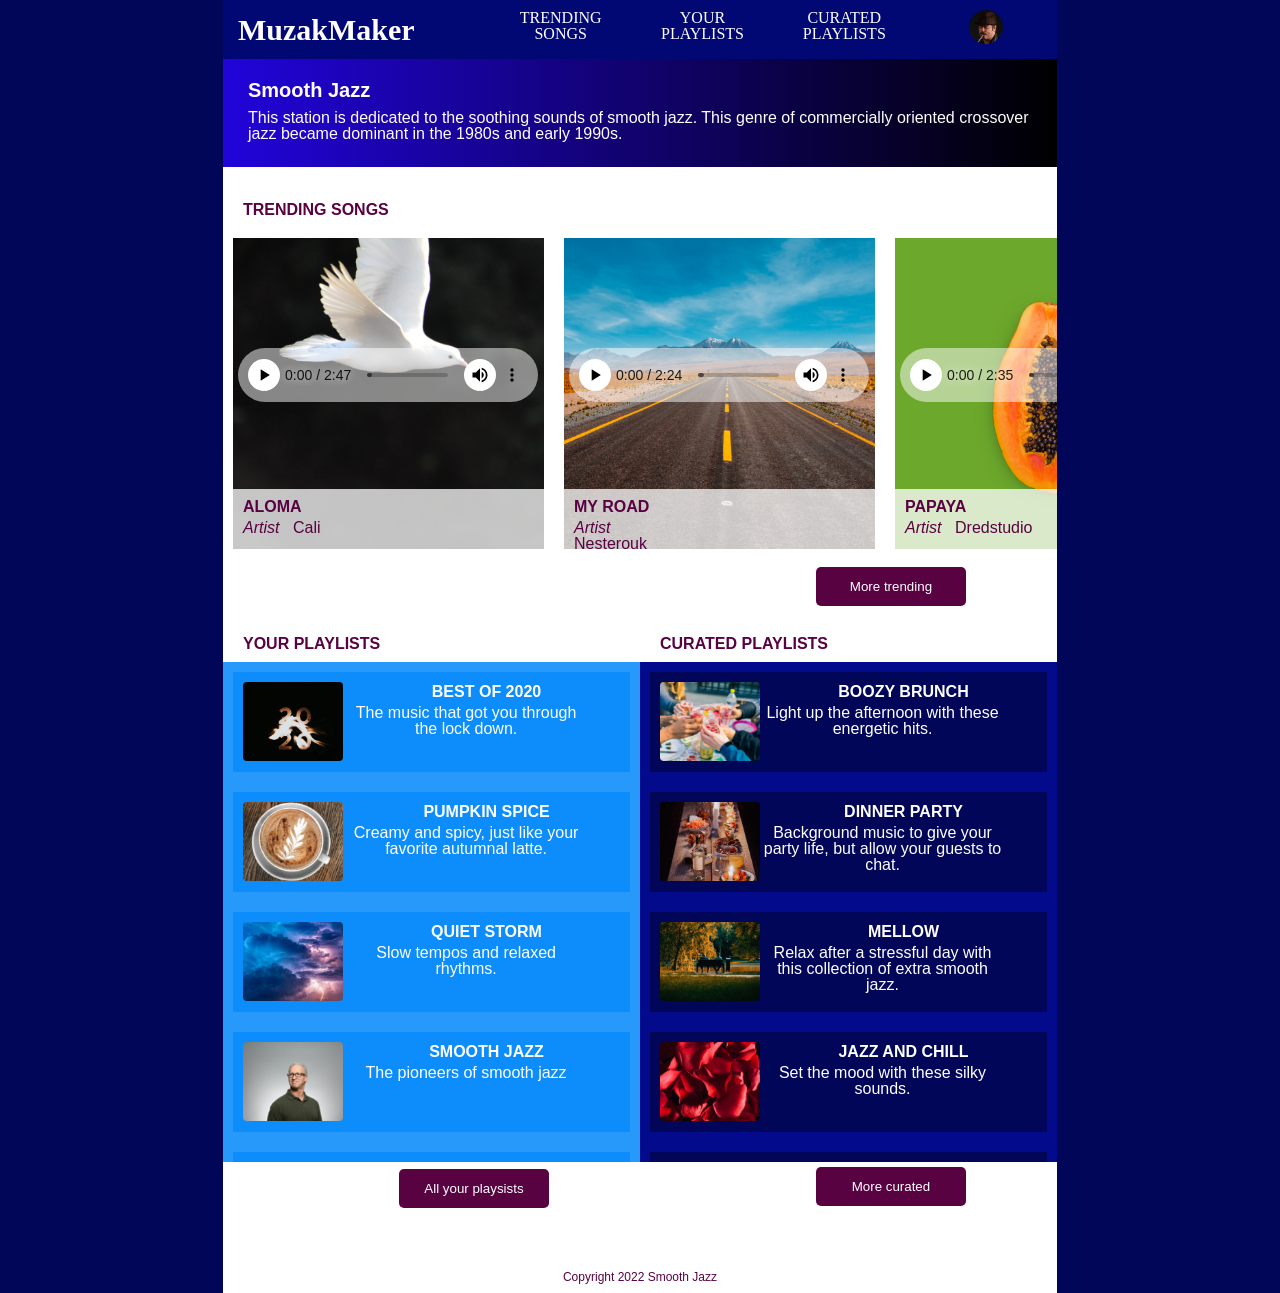
<file: index.html>
<!DOCTYPE html>
<html lang="en">
    <head>
        <title>MuzakMaker</title>
        <meta name="viewport" content="device-width, initial-scale=1">
        <link rel="stylesheet" href="css/styles.css">
    </head>
    <body>
        <header>
            <h1>Smooth Jazz</h1>
            <p>This station is dedicated to the soothing sounds of smooth jazz. This genre of commercially oriented crossover jazz became dominant in the 1980s and early 1990s.</p>
        </header>
            <nav>
                
                <input type="checkbox" id="dropdown" />
                <label for="dropdown"><span></span></label>
                <ul>
                    <li><h2><a href="#home" id="muzakhome">MuzakMaker</a></h2></li>
                    <li><a href="#trending">TRENDING SONGS</a></li>
                    <li><a href="#playlists">YOUR PLAYLISTS</a></li>
                    <li><a href="#curated">CURATED PLAYLISTS</a></li>
                    <li><a href="user"><img src="images/duke-silver.png" alt="user profile picture"></a></li>
                </ul>
            </nav>
        <main>
            <section id="trending">
                <h2>TRENDING SONGS</h2>
                <div class="scroll">
                    <section>
                        <div>
                            <h3>ALOMA</h3>
                            <dl>
                                <dt>Artist</dt>
                                <dd>Cali</dd>
                            </dl>
                        </div>
                        <img src="images/aloma-cover.png" alt="white bird flying with black background">
                        <audio controls>
                            <source src="audio/aloma.mp3">
                        </audio>
                    </section>
                    <section>
                        <div>
                            <h3>MY ROAD</h3>
                            <d1>
                                <dt>Artist</dt>
                                <dd>Nesterouk</dd>
                            </d1>
                        </div>
                        <img src="images/my-road-cover.png" alt="looking straight down a road in the desert">
                        <audio controls>
                            <source src="audio/my-road.mp3">
                        </audio>
                    </section>
                    <section>
                        <div>
                            <h3>PAPAYA</h3>
                            <dl>
                                <dt>Artist</dt>
                                <dd>Dredstudio</dd>
                            </dl>
                        </div>
                        <img src="images/papaya-cover.png" alt="papaya with green background">
                        <audio controls>
                            <source src="audio/papaya.mp3">
                        </audio>
                    </section>
                    <section>
                        <div>
                            <h3>SMOOTHIES</h3>
                            <d1>
                                <dt>Artist</dt>
                                <dd>Black Rhomb</dd>
                            </d1>
                        </div>
                        <img src="images/smoothies-cover.png" alt="smoothie with fruit around it">
                        <audio controls>
                            <source src="audio/smoothies.mp3">
                        </audio>
                    </section>
                    <section>
                        <div>
                            <h3>SUCCESSFUL PERFORMANCE</h3>
                            <dl>
                                <dt>Artist</dt>
                                <dd>Ricky Bombino</dd>
                            </dl>
                        </div>
                        <img src="images/successful-performance-cover.png" alt="happy man in red shirt and blue background">
                        <audio controls>
                            <source src="audio/successful-performance.mp3">
                        </audio>
                    </section>
                </div>
            </section>
            <div id="wrapper">
                <section id="playlists">
                    <button type="button" id="moretrend">More trending</button>
                    <h2>YOUR PLAYLISTS</h2>
                    <div class="scroll">
                        <section>
                            <img src="images/best-of-2020-cover.png" alt="2020 text with a flame in the dark">
                            <h3>BEST OF 2020</h3>
                            <p>The music that got you through the lock down.</p>
                        </section>
                        <section>
                            <img src="images/pumpkin-spice-cover.png" alt="pumpkin spice latte">
                            <h3>PUMPKIN SPICE</h3>
                            <p>Creamy and spicy, just like your favorite autumnal latte.</p>
                        </section>
                        <section>
                            <img src="images/quiet-storm-cover.png" alt="storm with lightning">
                            <h3>QUIET STORM</h3>
                            <p>Slow tempos and relaxed rhythms.</p>
                        </section>
                        <section>
                            <img src="images/smooth-jazz-cover.png" alt="man in glasses in light gray background">
                            <h3>SMOOTH JAZZ</h3>
                            <p>The pioneers of smooth jazz</p>
                        </section>
                        <section>
                            <img src="images/smooth-study-cover.png" alt="person studying with laptop">
                            <h3>SMOOTH STUDY</h3>
                            <p>Background music to keep you going while you study.</p>
                        </section>
                    </div>
                </section>

                <section id="curated">
                    <button type="button" id="allplay">All your playsists</button>
                    <h2>CURATED PLAYLISTS</h2>
                    <div class="scroll">
                        <section>
                            <img src="images/boozy-brunch-cover.png" alt="group of people at brunch">
                            <h3>BOOZY BRUNCH</h3>
                            <p>Light up the afternoon with these energetic hits.</p>
                        </section>
                        <section>
                            <img src="images/dinner-party-cover.png" alt="dinner food lined up on table">
                            <h3>DINNER PARTY</h3>
                            <p>Background music to give your party life, but allow your guests to chat.</p>
                        </section>
                        <section>
                            <img src="images/mellow-cover.png" alt="people on bench at park during fall">
                            <h3>MELLOW</h3>
                            <p>Relax after a stressful day with this collection of extra smooth jazz.</p>
                        </section>
                        <section>
                            <img src="images/jazz-chill-cover.png" alt="bed of rose petals">
                            <h3>JAZZ AND CHILL</h3>
                            <p>Set the mood with these silky sounds.</p>
                        </section>
                        <section>
                            <img src="images/smooth-saxophone-cover.png" alt="performers playing saxaphones">
                            <h3>JAZZ SAXAPHONE</h3>
                            <p>The greatest collection of your sax favorites.</p>
                        </section>
                    </div>
                    <button type="button" id="morecurated">More curated</button>
                </section>
            </div>
        </main>
        <footer>
            <p>Copyright 2022 Smooth Jazz</p>
        </footer>
    </body>
</html>
</file>
<file: css/styles.css>
/**CSS RESET**/
html, body, div, span, applet, object, iframe,
h1, h2, h3, h4, h5, h6, p, blockquote, pre,
a, abbr, acronym, address, big, cite, code,
del, dfn, em, img, ins, kbd, q, s, samp,
small, strike, strong, sub, sup, tt, var,
b, u, i, center,
dl, dt, dd, ol, ul, li,
fieldset, form, label, legend,
table, caption, tbody, tfoot, thead, tr, th, td,
article, aside, canvas, details, embed, 
figure, figcaption, footer, header, hgroup, 
menu, nav, output, ruby, section, summary,
time, mark, audio, video {
	margin: 0;
	padding: 0;
	border: 0;
	font-size: 100%;
	font: inherit;
	vertical-align: baseline;
}
article, aside, details, figcaption, figure, 
footer, header, hgroup, menu, nav, section {
	display: block;
}
body {
	line-height: 1;
}
ol, ul {
	list-style: none;
}

html {
    background-color: #020659;
}

body {
    font-family: Verdana, Geneva, Tahoma, sans-serif;
    color: #ffffff;
    margin: 0 auto;
    width: 70%;
    min-width: 375px;
    max-width: 834px;
}

header {
    background: linear-gradient(to right, #2104D9, #000000);
    padding: 80px 25px 25px 25px; 
}

header h1 {
    padding-bottom: 10px;
}

nav {
    background-color: #020873;
    color: #ffffff;
    font-family: small-caps;
    position: absolute;
    top: 0;
    width: 70%;
    min-width: 375px;
    max-width: 834px;
}

nav h2 {
    color: #ffffff;
}

#muzakhome {
    position: absolute;
    font-size: 30px;
    font-weight: bold;
    top: 0;
    left: 80px;
    padding: 15px;
}

a {
    color: #ffffff;
    text-decoration: none;
}

a:hover {
    background-color: #590242;
    padding: 10px;
}

nav li {
    padding: 10px;
}

section {
    background-color: #ffffff;
}

section p {
    padding: 10px;
}

h1 {
    font-size: 1.25em;
    font-weight: bold;
}

h2 {
    color: #590242;
    font-weight: bold;
    font-size: 1em;
}

h3 {
    font-size: 1em;
    padding: 5px;
}

p {
    font-size: 1em;
}

div h3 {
    color: #590242;
    font-weight: bold;
}

#trending h3 {
    margin: 0;
}

#trending h2 {
    padding: 35px 20px 10px 20px;
}

#trending dl {
    color: #590242;
}

#playlists h2 {
    background-color: white;
    padding: 20px;
}

#playlists .scroll {
    background-color: #2699FB;
}

#playlists section {
    background-color: #0D8DFB;
    height: 250px;
    padding: 10px;
}

#playlists h2 {
    padding: 35px 20px 10px 20px;
}

#playlists h3 {
    text-align: center;
    color: #ffffff;
    margin: 0;
}

#playlists p {
    text-align: center;
}

#curated .scroll {
    background-color: #030A8C;
}

#curated h2 {
    background-color: #ffffff;
    padding: 35px 20px 10px 20px;
}

#curated section {
    background-color: #020659;
    height: 250px;
    padding: 10px;
}

#curated h3 {
    text-align: center;
    color: #ffffff;
    margin: 0;
}

#curated p {
    text-align: center;
}

ul {
    overflow: hidden;
    max-height: 0;
    transition: max-height .2s ease-out;
    color: #ffffff;
}
label {
    cursor: pointer;
    display: inline-block;
    padding: 28px 20px;
    position: relative;
    user-select: none;
}
label span {
    background-color: #ffffff;
    display: block;
    height: 2px;
    position: relative;
    transition: .2s ease-out;
    width: 18px;
}
label span:before, label span:after {
    background: #ffffff;
    content: '';
    display: block;
    height: 100%;
    position: absolute;
    transition: all .2s ease-out;
    width: 100%;
}
label span:before {
    top: 5px;
}
label span:after {
    top: -5px;
}
input {
    display: none;
}
input:checked ~ ul {
    max-height: 500px;
}
input:checked ~ label span {
    background: transparent;
}
input:checked ~ label span:before {
    transform: rotate(-45deg);
}
input:checked ~ label span:after {
    transform: rotate(45deg);
}
input:checked ~ label:not(.steps) span:before, input:checked ~ label:not(.steps) span:after {
    top: 0;
}

.scroll {
    display: grid;
    grid-template-columns: repeat(5, 1fr);
    overflow-x: auto;
    overflow-y: hidden;
}

.scroll section {
    margin: 10px;
    position: relative;
}

.scroll div {
    position: absolute;
    top: 251px;
    background-color: rgba(255,255,255,.75);
    padding: 5px;
    height: 50px;
    width: 350px;
}

dl {
    display: flex;
    font-size: 1em;
}

dt {
    padding-right: 5px;
    font-style: italic;
    padding-left: 5px;;
    width: 40px;
    color: #590242;
}

dd {
    padding-right: 5px;
    font-size: 1 em;
    color: #590242;
    margin-left: 5px;
}

audio {
    position: absolute;
    bottom: 150px;
    left: 5px;
}

button {
    background-color: #590242;
    border-color: transparent;
    display: block;
    color: white;
    text-align: center;
    width: 150px;
    padding: 10px;
    border-radius: 5px;
}

#moretrend {
    margin: 0 0 0 30px;
    position: relative;
    top: 5px;
    z-index: 1;
}

#allplay {
    margin: 0 0 0 30px;
    position: relative;
    top: 5px;
    z-index: 1;
}

#morecurated {
    margin: 0 0 0 30px;
    position: relative;
    top: 5px;
    z-index: 1;
}

button:hover {
    background-color: #020659;
}

audio::-webkit-media-controls-mute-button {
    background-color: white;
    border-radius: 50%;
}
audio::-webkit-media-controls-play-button {
    background-color: white;
    border-radius: 50%;
}
audio::-webkit-media-controls-enclosure {
    background-color: rgba(255,255,255,.50);
}

#trending ::-webkit-scrollbar {
    width: 15px;
}
#trending ::-webkit-scrollbar-track {
    box-shadow: inset 0 0 15px #590242;
}
#trending ::-webkit-scrollbar-thumb {
    background-color: #590242;
    border-radius: 5px;
}
#trending ::-webkit-scrollbar-thumb:hover {
    background-color: #020659;
}
#playlists ::-webkit-scrollbar, #curated ::-webkit-scrollbar {
    width: 15px;
}
#playlists ::-webkit-scrollbar-track, #curated ::-webkit-scrollbar-track  {
    box-shadow: inset 0 0 15px #020659;
}
#playlists ::-webkit-scrollbar-thumb, #curated ::-webkit-scrollbar-thumb {
    background: #020659;
    border-radius: 5px;
}
#playlists ::-webkit-scrollbar-thumb:hover, #curated ::-webkit-scrollbar-thumb:hover {
    background-color: #ffffff;
}

footer {
    background-color: #ffffff;
    color: #590242;
    text-align: center;
    padding: 70px 10px 10px 10px;
    font-size: 0.75em;
}

@media screen and (min-width:834px) {
    ul {
        overflow: visible;
        position: absolute;
        top: 10px;
        left: 125px;
        text-align: center;
        display: grid;
        grid-template-columns: 1fr 1fr 1fr 1fr 1fr;
    }
    label span, input {
        display: none;
    }

    #muzakhome {
        left: -125px;
        top: -10px;
    }
    
    nav li {
        font-family: small-caps;
        padding: 0 10px 0 10px;
    }
    
    a:hover {
        padding: 5px;
    }


    #playlists .scroll {
        grid-template-columns: 1fr;
        height: 500px;
        overflow-x: hidden;
        overflow-y: auto;

    }

    #playlists section {
        height: 80px;
    }


    #playlists img {
        width: 100px;
    }

    #playlists h3 {
        position: relative;
        left: 55px;
        top: -85px;
    }
    
    #playlists p {
        position: relative;
        left: 100px;
        top: -95px;
        width: 60%;
    }

    #curated .scroll {
        grid-template-columns: 1fr;
        height: 500px;
        overflow-x: hidden;
        overflow-y: auto;
    }

    #curated section {
        height: 80px;
    }

    #curated img {
        width: 100px;
    }

    #curated h3 {
        position: relative;
        left: 55px;
        top: -85px;
    }
    
    #curated p {
        position: relative;
        left: 90px;
        top: -95px;
        width: 65%;
    }

    #wrapper {
        display: grid;
        grid-template-columns: 1fr 1fr;
        
    }

    #moretrend {
        left: 135%;
    }

    #allplay {
        right: 65%;
        top: 95%;
    }

    #morecurated {
        left: 35%;
    }
}
</file>
